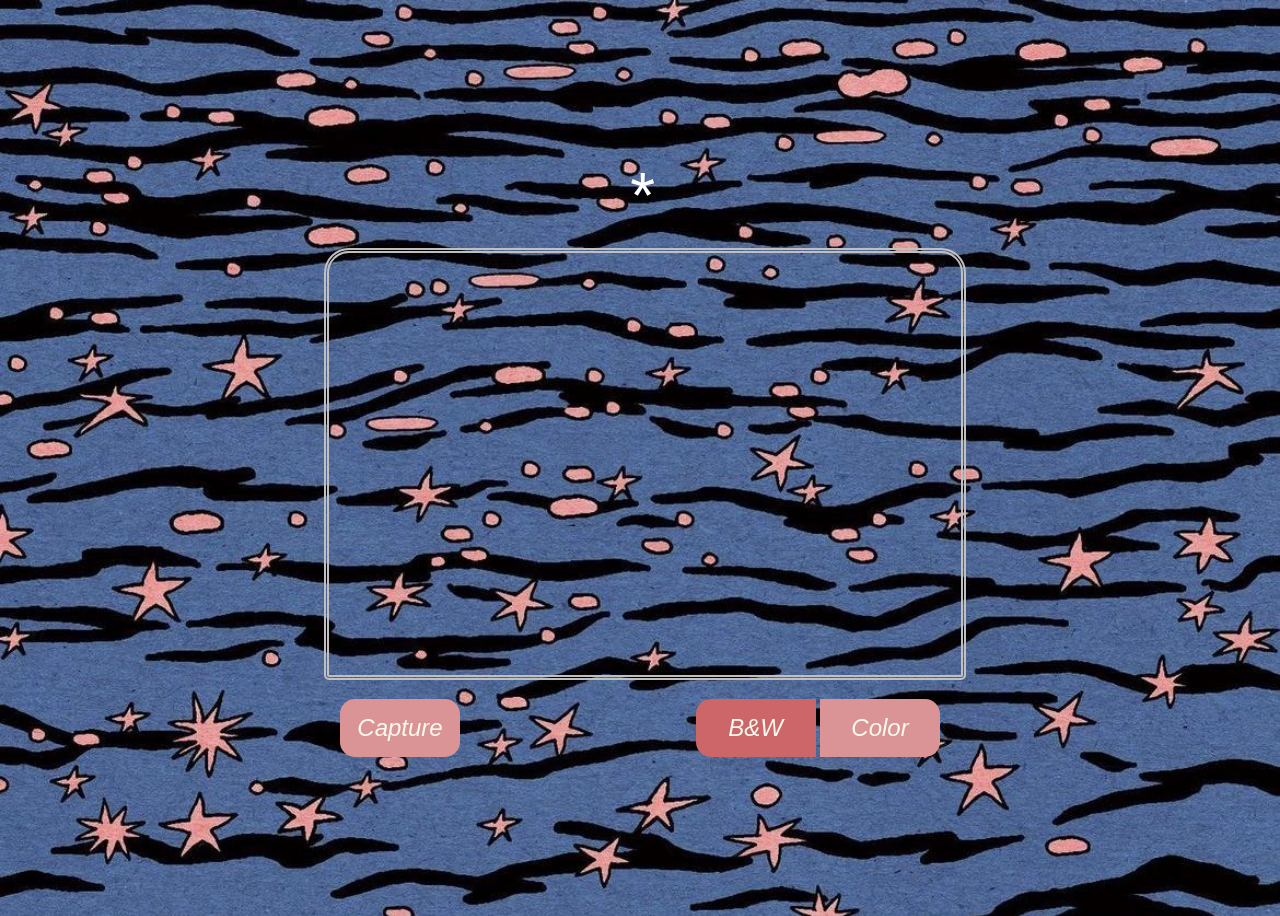
<file: index.html>
<!DOCTYPE html>
<html lang="en">
<head>
    <meta charset="UTF-8">
    <meta name="viewport" content="width=device-width, initial-scale=1.0">
    <link rel="stylesheet" href="styles/index.css">
    <title>Photobooth</title>
</head>

<body>
    <div id="timer-display">*</div>
    <!-- <div id="first-stage-box"> -->
        <div id="outer-box">
            <div id="test-box">
                <video id="live-cam" autoplay="true" class="grayscale-filter"></video>
                <canvas id="current-picture" width="360" height="240" class="grayscale-filter"></canvas>
            </div>
        </div>
        <div id="button-container">
            <button id="snap" onClick="takePicture()">Capture</button>
            <div id="color-mode">
                <button id="gray-button" class="selected-button" onClick="grayscaleMode()">B&W</button>
                <button id="color-button" onClick="colorMode()">Color</button>
            </div>
        </div>
    <!-- </div> -->
    <div id="second-stage">
        <canvas id="photostrip" width="440" height="1250"></canvas>
        <input id="input-box"></input>
    </div>
    <script src="main.js"></script>
</body>
</file>
<file: styles/index.css>
body {
    background-image: url("../assets/ocean-background.jpg");
    background-repeat: no-repeat;
    background-attachment: fixed;
    background-size: cover;
    min-height: 100vh;
    display: flex;
    flex-direction:  column;
    align-items: center;
    justify-content: center;
    gap: 15px;
}

* {
    font-family: 'Helvetica', 'Trebuchet MS', Arial, sans-serif;
    font-style: italic;
    color: white;
}

.grayscale-filter {
    filter: contrast(150%) brightness(75%) grayscale(100%);
}

.color-filter {
    filter: contrast(150%) brightness(75%);
}

#timer-display {
    font-size: 64px;
}

#outer-box {
    width: 100%;
    display: flex;
    /* border: 2px solid red; */
}

#test-box {
    padding-left: 25%;
    padding-right: 25%;
    flex-grow: 1;
    aspect-ratio: 1.5;
    /* border: 2px solid orange; */
}

#test-box * {
    width: 100%;
    height: 100%;
    object-fit: cover;
    border-radius: 25px 25px 5px 5px;
    border-style: double;
    border-color: #F9F9ED;
    border-width: 5px;
}

#current-picture {
    display: none;
}

#button-container {
    width: 50vw;
    display: flex;
    justify-content: space-between;
    min-width: 400px;
    max-width: 600px;
}

button {
    background-color: #DB9495;
    width: 120px;
    color: #F9F9ED;
    border: none;
    font-size: 24px;
    padding: 15px;
    cursor: pointer;
    border-radius: 15px;
}

button:hover {
    background-color: #D68586;
}

#gray-button {
    border-radius: 15px 0px 0px 15px;
}

#color-button {
    border-radius: 0px 15px 15px 0px;
}

.selected-button {
    background-color: #CC6668;
}

.selected-button:hover {
    background-color: #CC6668;
}

#second-stage {
    display: none;
    border: 2px solid red;
    gap: 100px;
}

#photostrip {
    width: 200px;
    transform: rotate(-10deg);
}

input {
    background-color: #3CBC8D;
}
</file>
